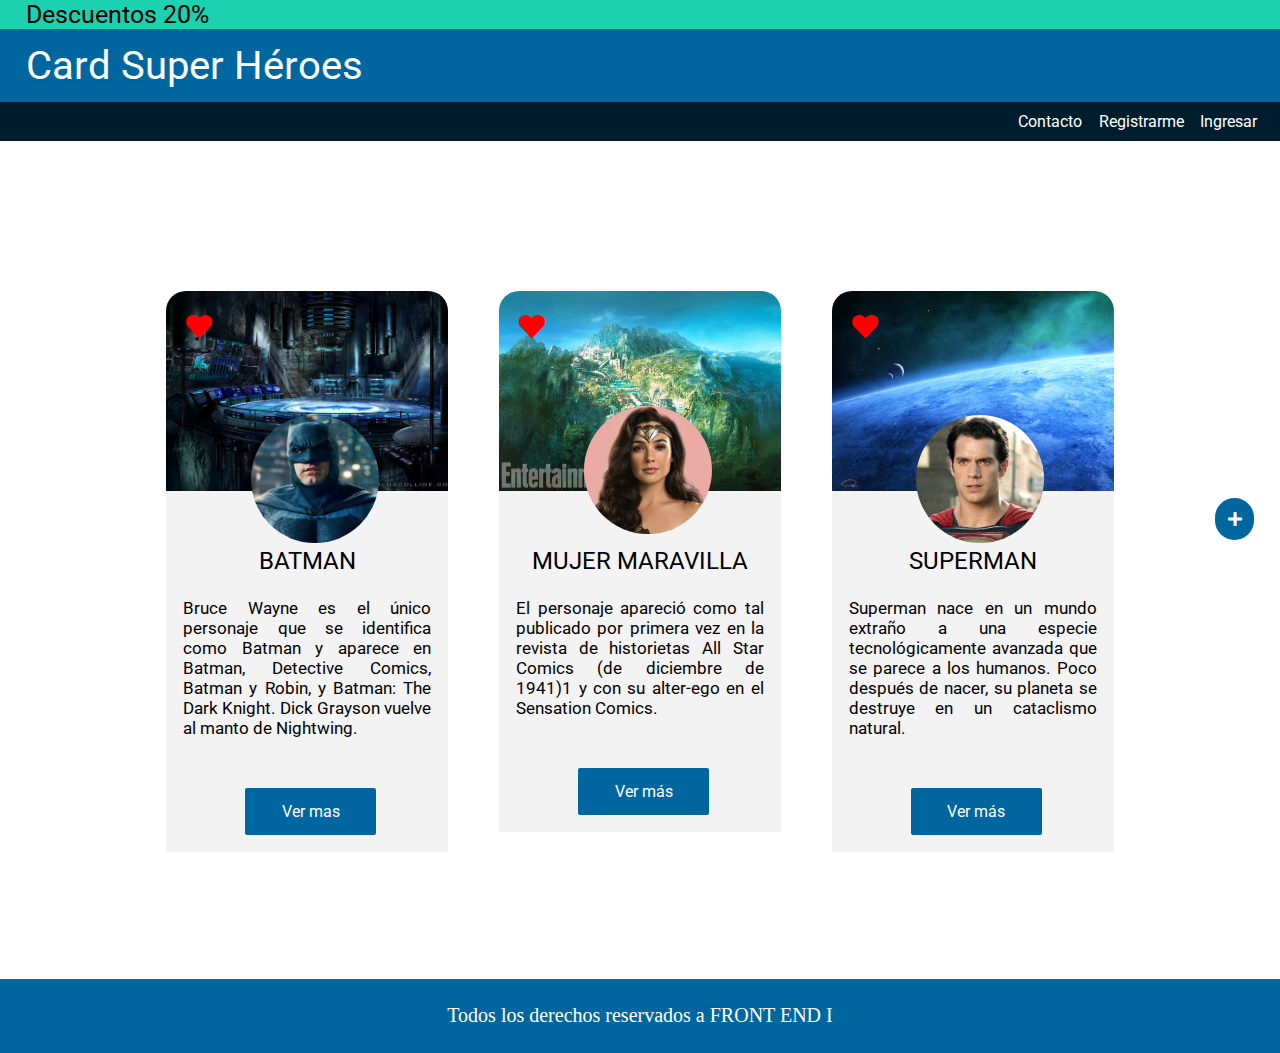
<file: index.html>
<!DOCTYPE html>
<html lang="en">
<head>
    <meta charset="UTF-8">
    <meta http-equiv="X-UA-Compatible" content="IE=edge">
    <meta name="viewport" content="width=device-width, initial-scale=1.0">
    <title>Document</title>
    <link href="https://cdnjs.cloudflare.com/ajax/libs/font-awesome/5.15.3/css/all.min.css" rel="stylesheet">
    <link rel="preconnect" href="https://fonts.gstatic.com">
    <link href="css/style.css" rel="stylesheet">
</head>
<body>
    <a href="form.html" target="_blank"><i class="fas fa-plus" id="mas"></i></a>
    <div id= "descuento">
        <p>
            Descuentos 20%
        </p>
    </div>
    <header>
        <h1 class="home">Card Super Héroes</h1>
        
    </header>
    <nav>
        <ul type="none">
            <li><a href="contacto.html" target="_blank">Contacto</a></li>
            <li><a href="registro.html" target="_blank">Registrarme</a></li>
            <li> <a href="login.html" target="_blank">Ingresar</a></li>
        </ul>
    </nav>
    <main>
        <section>
            <div class="card">
                <div class="bat">
                    <i class="fas fa-heart iconos"></i>
                </div>
                <div>
                    <img src="img/batman.jpg" alt="Foto perfil Batman">
                    <h2>batman</h2>
                    <p>Bruce Wayne es el único personaje que se identifica como Batman y aparece en Batman, Detective Comics, Batman y Robin, y Batman: The Dark Knight. Dick Grayson vuelve al manto de Nightwing.</p>
                    <a href="https://es.wikipedia.org/wiki/Batman" target="_blank">Ver mas</a>
                </div>
            </div>
            <div class="card maravilla">
                <div class= "wonder">
                    <i class="fas fa-heart iconos" ></i>
                </div>
                <div>
                    <img src="img/ww.jpg" alt="Foto perfil Mujer Maravilla">
                    <h2>mujer maravilla</h2>
                    <p>El personaje apareció como tal publicado por primera vez en la revista de historietas All Star Comics  (de diciembre de 1941)1​ y con su alter-ego en el Sensation Comics.</p>
                    <a href="https://es.wikipedia.org/wiki/Mujer_Maravilla" target="_blank">Ver más</a>
                </div>
            </div>
            <div class="card superman">
                <div class= "super">
                    <i class="fas fa-heart iconos"></i>
                </div>
                <div>
                    <img src="img/sman.jpg" alt="Foto perfil Superman">
                    <h2>superman</h2>
                    <p>Superman nace en un mundo extraño a una especie tecnológicamente avanzada que se parece a los humanos. Poco después de nacer, su planeta se destruye en un cataclismo natural.</p>
                    <a href="https://es.wikipedia.org/wiki/Superman" target="_blank">Ver más</a>
                </div>
            </div>
        </section>
        <footer class="cards">
            <p>Todos los derechos reservados a <span>front end i</span></p>
        </footer>

    </main>

   
</body>
</html>
</file>
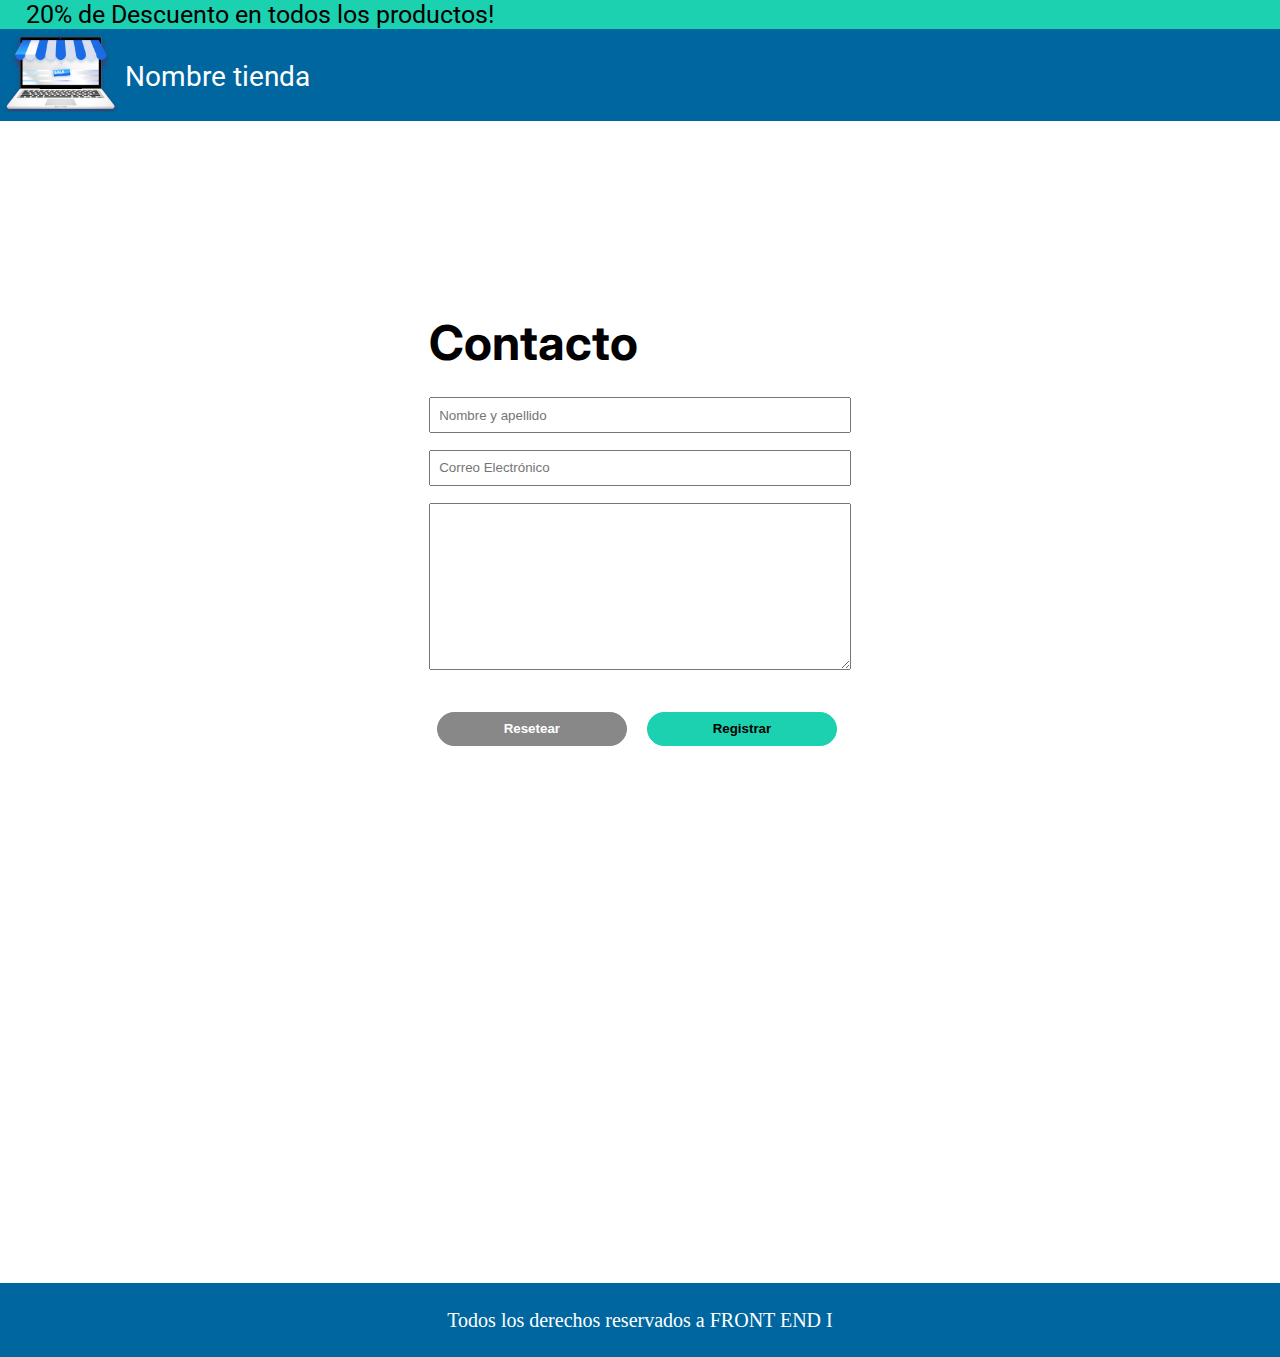
<file: contacto.html>
<!DOCTYPE html>
<html lang="es">
<head>
    <meta charset="UTF-8">
    <meta http-equiv="X-UA-Compatible" content="IE=edge">
    <meta name="viewport" content="width=device-width, initial-scale=1.0">
    <title>Contacto</title>
    <link href="css/style.css" rel="stylesheet">
</head>
<body>
    <div id="descuento">
        <p>
            20% de Descuento en todos los productos!
        </p>
    </div>
    <header class="formularios">
        <img class="compu" src="img/img compu.png" alt="icono">
        <h1 class="formularios">Nombre tienda</h1>

    </header>
    <main>
        <div class="formularios">
            <h2>Contacto</h2>
            <form action="#">
                <input type="text" for="Nombre y apellido" name="Nombre y apellido" placeholder="Nombre y apellido">
                <input type="email" for="mail" name="Mail" placeholder="Correo Electrónico">
                <textarea id="mensaje"></textarea>
                <input type="reset" value="Resetear">
                <input type="submit" value="Registrar">
            </form>
        </div>
    </main>
    <footer class="cards">
        <p>Todos los derechos reservados a <span>front end i</span></p>
    </footer>
</body>
</html>
</file>
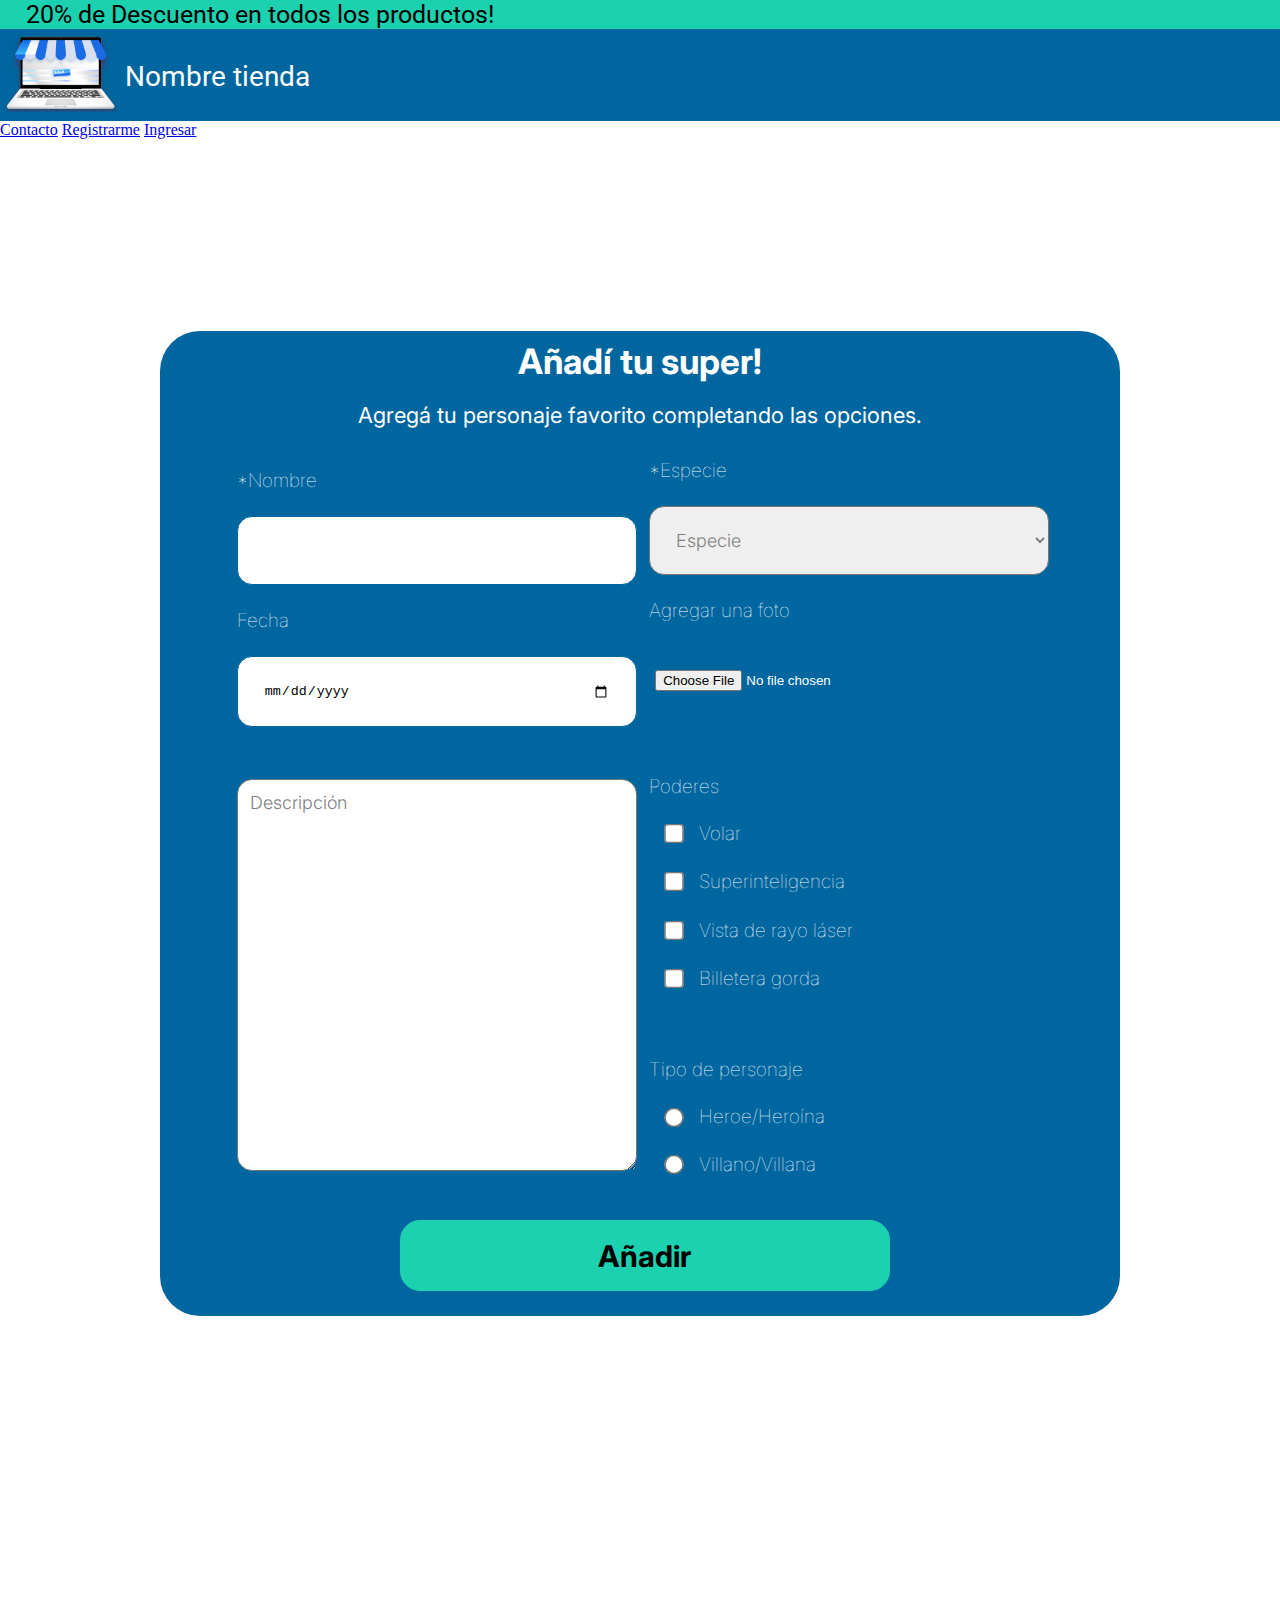
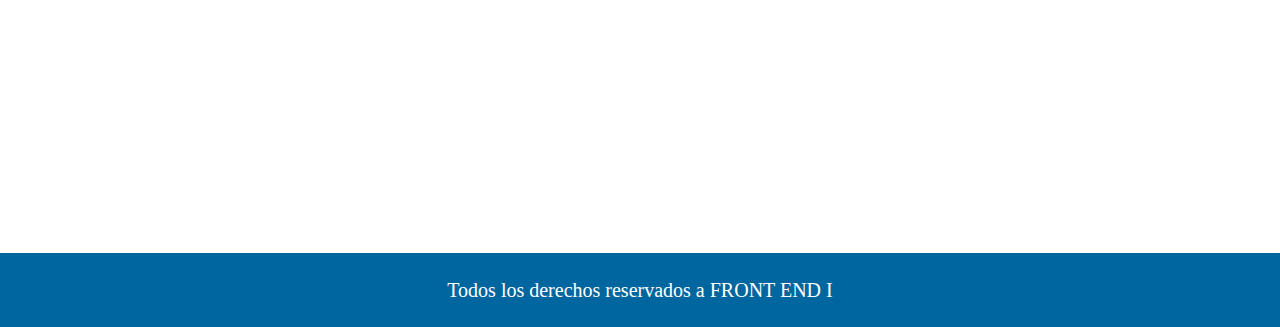
<file: form.html>
<!DOCTYPE html>
<html lang="en">

<head>
    <meta charset="UTF-8">
    <meta http-equiv="X-UA-Compatible" content="IE=edge">
    <meta name="viewport" content="width=device-width, initial-scale=1.0">
    <title>Añadi tu super</title>
    <link href="css/style.css" rel="stylesheet">
</head>

<body>
    <div id="descuento">
        <p>
            20% de Descuento en todos los productos!
        </p>
    </div>
    <header class="formularios">
        <img class="compu" src="img/img compu.png" alt="icono">
        <h1 class="formularios">Nombre tienda</h1>

    </header>
    <div class="contenedor">
        <a class="botones" href="contacto.html" target="_blank">Contacto</a>
        <a class="botones" href="registro.html" target="_blank">Registrarme</a>
        <a class="botones" href="login.html" target="_blank">Ingresar</a>
    </div>
    <main>
        <div class="fondo">
            <h3>Añadí tu super!</h3>
            <p>Agregá tu personaje favorito completando las opciones.</p>
            <form>
                <div class="dosColumnas uno" >
                    <label for="nombre">*Nombre</label>
                    <input type="text" id="nombre" name="nombre" minlength="5" maxlength="25" required>
                    <label for="fecha">Fecha</label>
                    <input type="date" id="fecha" name="nacimiento" min="1999-01-01" max="2021-12-12">
                    <textarea placeholder="Descripción"></textarea>
                </div>
                <div class="dosColumnas">
                    <label for="especie" >*Especie</label>
                    <select name="especie" id="especie" required>
                        <option class="gris" disabled selected>Especie</option>
                        <option value="Murciélago">Murciélago</option>
                        <option value="Arácnido">Arácnido</option>
                        <option value="Roedor">Roedor</option>
                        <option value="Ave">Ave</option>
                    </select>  
                    <label id="foto" for="Foto">Agregar una foto<input type=file id="Foto" name="Foto"></label>
                    

                    <p>Poderes</p> 

                        <label for="Poderes1"><input type="checkbox" id="Poderes1" name="Poderes" value="Volar">Volar</label> 
                        <label for="Poderes2"><input type="checkbox" id="Poderes2" name="Poderes" value="Superinteligencia">Superinteligencia</label> 
                        <label for="Poderes3"><input type="checkbox" id="Poderes3" name="Poderes" value="Vista de rayo láser">Vista de rayo láser</label> 
                        <label for="Poderes4"><input type="checkbox" id="Poderes4" name="Poderes" value="Billetera gorda">Billetera gorda</label> 

                    <p>Tipo de personaje</p>

                    
                    
                    <label for="Tipo Personaje" class="vert"><input type="radio" id="Tipo" name="Tipo Personaje" value="Heroe/heroina">Heroe/Heroína</label>
                    <label for="Tipo Personaje"> <input type="radio" id="Tipo" name="Tipo Personaje" value="Villano/Villana">Villano/Villana</label>
                </div>
                <input id="boton" type="submit" value="Añadir">
            </form>
        </div>
    </main>
    <footer class="cards">
        <p>Todos los derechos reservados a <span>front end i</span></p>
    </footer>
</body>

</html>
</file>
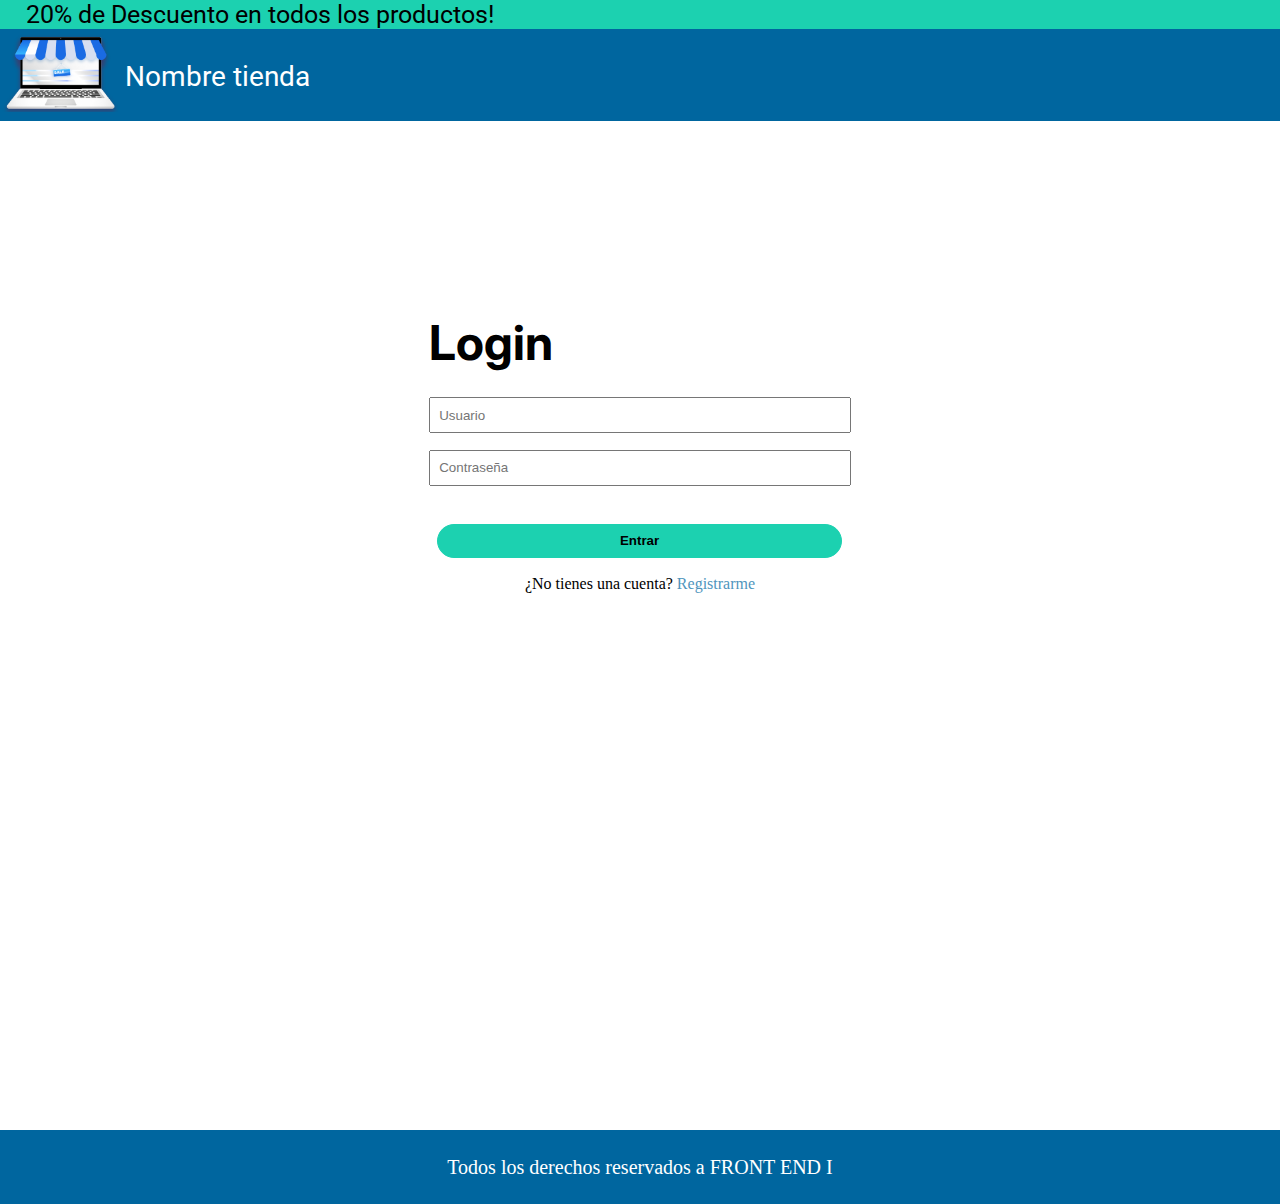
<file: login.html>
<!DOCTYPE html>
<html lang="es">

<head>
    <meta charset="UTF-8">
    <meta http-equiv="X-UA-Compatible" content="IE=edge">
    <meta name="viewport" content="width=device-width, initial-scale=1.0">
    <link href="css/style.css" rel="stylesheet">
    <title>Log-in</title>
</head>

<body>
    <div id="descuento">
        <p>
            20% de Descuento en todos los productos!
        </p>
    </div>
    <header class="formularios">
        <img class="compu" src="img/img compu.png" alt="icono">
        <h1 class="formularios">Nombre tienda</h1>

    </header>
    <main>
        <div class="formularios">
            <h2>Login</h2>
            <form action="#">
                <!--Aca iria el atributo method="post" porque es mas seguro pero ahora lo 
                dejamos en el predeterminado que es el get para que podamos ver los datos que ingresamos
                en la barra de navegacion-->

                <input type="text" for="usuario" name="usuario" placeholder="Usuario">
                <input type="password" for="contraseña" name="contraseña" placeholder="Contraseña">
                <input class="ancho" type="submit" value="Entrar">
                <p>¿No tienes una cuenta? <a href="/registro.html" target="_blank">Registrarme</a></p>

            </form>
        </div>
    </main>
    <footer class="cards">
        <p>Todos los derechos reservados a <span>front end i</span></p>
    </footer>
</body>

</html>
</file>
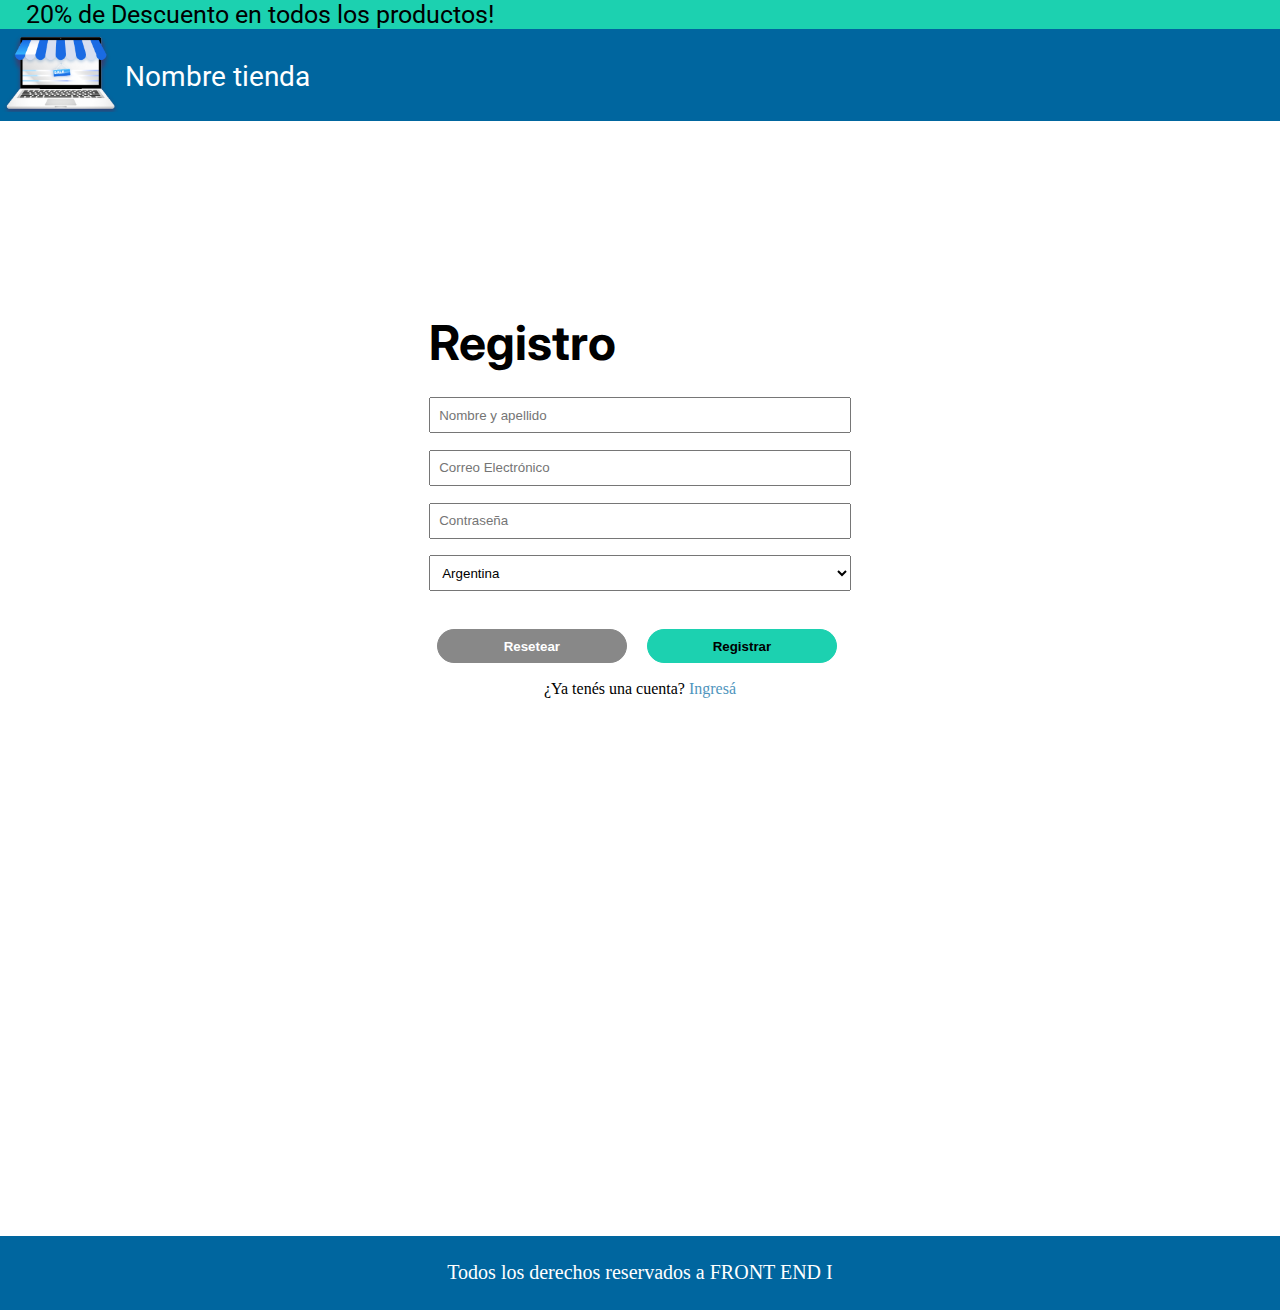
<file: registro.html>
<!DOCTYPE html>
<html lang="es">
<head>
    <meta charset="UTF-8">
    <meta http-equiv="X-UA-Compatible" content="IE=edge">
    <meta name="viewport" content="width=device-width, initial-scale=1.0">
    <title>Registro</title>
    <link href="https://cdnjs.cloudflare.com/ajax/libs/font-awesome/5.15.3/css/all.min.css" rel="stylesheet">
    <link href="css/style.css" rel="stylesheet">
</head>
<body>
    <div id="descuento">
        <p>
            20% de Descuento en todos los productos!
        </p>
    </div>
    <header class="formularios">
        <img class="compu" src="img/img compu.png" alt="icono">
        <h1 class="formularios">Nombre tienda</h1>

    </header>
    <main>
        <div class="formularios">
            <h2>Registro</h2>
            <form action="#">
                <input type="text" for="Nombre y apellido" name="Nombre y apellido" placeholder="Nombre y apellido">
                <input type="email" for="mail" name="Mail" placeholder="Correo Electrónico">
                <input type="password" for="Contraseña" name="Contraseña" placeholder="Contraseña">
                <select name="pais" id="pais">
                    <option value="Argentina">Argentina</option>
                    <option value="Chile">Chile</option>
                    <option value="Colombia">Colombia</option>
                </select>
                <input type="reset" value="Resetear">
                <input type="submit" value="Registrar">
                <p>¿Ya tenés una cuenta? <a href="/login.html" target="_blank">Ingresá</a></p>
            </form>
        </div>
    </main>
    <footer class="cards">
        <p>Todos los derechos reservados a <span>front end i</span></p>
    </footer>
</body>
</html>
</file>
<file: css/style.css>
/*Importación de fuentes*/
@import url('https://fonts.googleapis.com/css2?family=Roboto&display=swap');
@import url('https://fonts.googleapis.com/css2?family=Inter:wght@300;700&display=swap');

/*Importación del css*/
@import "header.css";
@import "main.css";
@import "footer.css";


/*Selector universal*/
*{
    box-sizing: border-box;
    padding:0;
    margin:0;
}

/*Signo más*/
#mas{
    background-color:#00669F;
    border-radius: 30px;
    /*Para que esté en el medio de la pantalla*/
    bottom:40%;
    color:white;
    padding: 1%;
    position:fixed;
    right:2%;    
}
</file>
